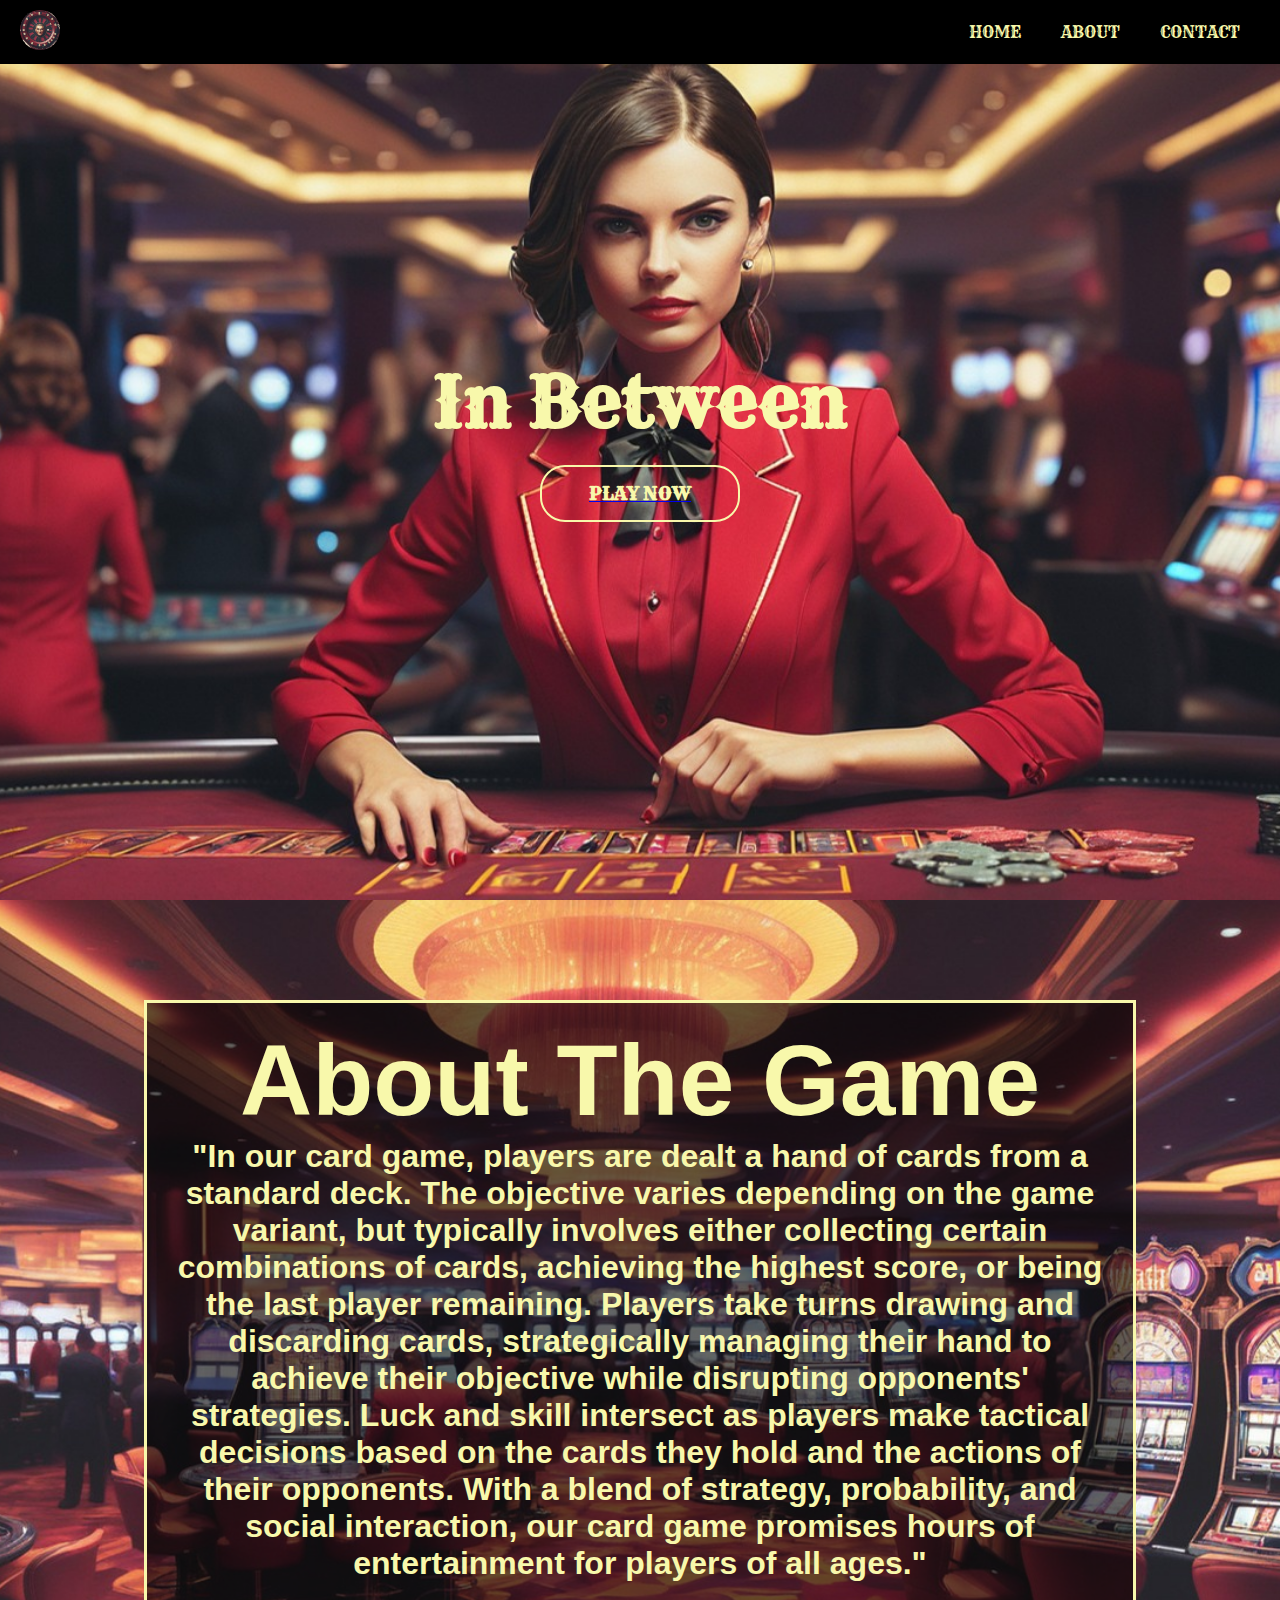
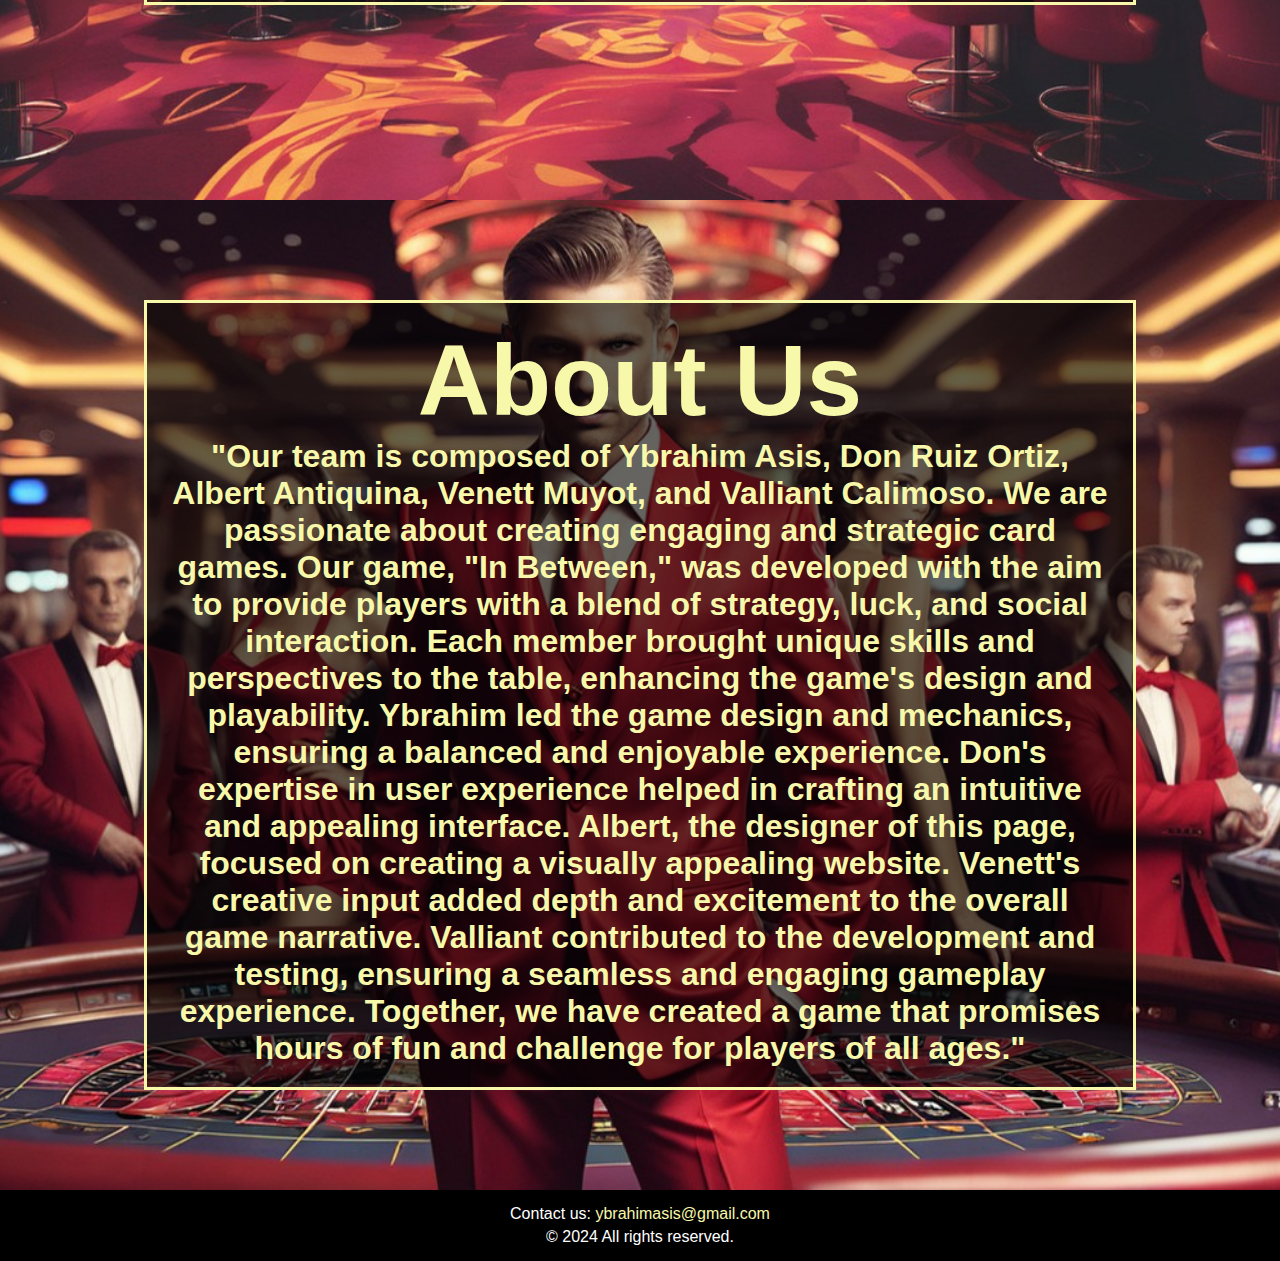
<file: index.html>
<!DOCTYPE html>
<html lang="en">
<head>
    <link rel="preconnect" href="https://fonts.googleapis.com">
    <link rel="preconnect" href="https://fonts.gstatic.com" crossorigin>
    <link href="https://fonts.googleapis.com/css2?family=Rye&display=swap" rel="stylesheet">
    <meta charset="UTF-8">
    <meta name="viewport" content="width=device-width, initial-scale=1.0">
    <title>Home</title>
    <link rel="stylesheet" href="index.css">
</head>
<body>
    <div class="banner">
        <div class="navbar">
            <a href="#"><img src="Pics/Logo.jpg" class="logo"></a>
            <ul>
                <li><a href="#">Home</a></li>
                <li><a href="#about">About</a></li>
                <li><a href="#contact">Contact</a></li>
            </ul>
        </div>
        <div class="content">
            <h1>In Between</h1>
            <p></p>
            <p></p>
            <div>
                <a href="Game.html"><button type="button"><span></span></button></a>
            </div>
        </div>
    </div>
    <div class="content1" id="about">
        <div class="content1txt">
            <h2 style="font-size:100px">About The Game</h2>
            <h1>"In our card game, players are dealt a hand of cards from a standard deck. The objective varies depending on the game variant, but typically involves either collecting certain combinations of cards, achieving the highest score, or being the last player remaining. Players take turns drawing and discarding cards, strategically managing their hand to achieve their objective while disrupting opponents' strategies. Luck and skill intersect as players make tactical decisions based on the cards they hold and the actions of their opponents. With a blend of strategy, probability, and social interaction, our card game promises hours of entertainment for players of all ages."</h1>
        </div>
    </div>
    <div class="content2" id="contact">
        <div class="content2txt">
            <h2 style="font-size:100px">About Us</h2>
            <h1>
                "Our team is composed of Ybrahim Asis, Don Ruiz Ortiz, Albert Antiquina, Venett Muyot, and Valliant Calimoso. We are passionate about creating engaging and strategic card games. Our game, "In Between," was developed with the aim to provide players with a blend of strategy, luck, and social interaction. Each member brought unique skills and perspectives to the table, enhancing the game's design and playability. Ybrahim led the game design and mechanics, ensuring a balanced and enjoyable experience. Don's expertise in user experience helped in crafting an intuitive and appealing interface. Albert, the designer of this page, focused on creating a visually appealing website. Venett's creative input added depth and excitement to the overall game narrative. Valliant contributed to the development and testing, ensuring a seamless and engaging gameplay experience. Together, we have created a game that promises hours of fun and challenge for players of all ages."
            </h1>
        </div>
    </div>
    <div class="bottom-navbar">
        <div class="bottom-navbar-content">
            <p>Contact us: <a href="mailto:ybrahimasis@gmail.com">ybrahimasis@gmail.com</a></p>
            <p>© 2024 All rights reserved.</p>
        </div>
    </div>
</body>
</html>
</file>
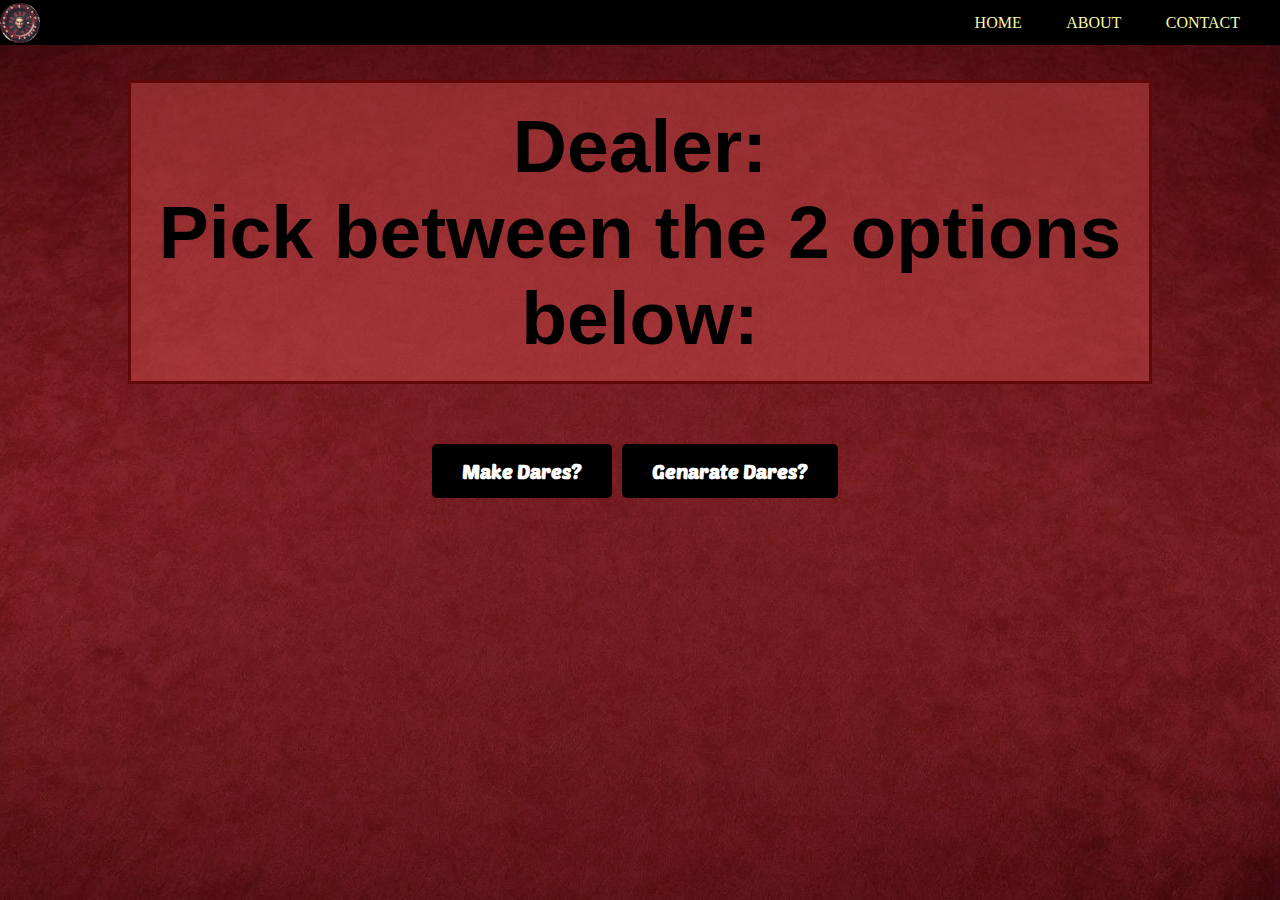
<file: Game.html>
<!DOCTYPE html>
<html lang="en">
<head>
    <link rel="preconnect" href="https://fonts.googleapis.com">
<link rel="preconnect" href="https://fonts.gstatic.com" crossorigin>
<link href="https://fonts.googleapis.com/css2?family=Oswald:wght@200..700&family=Poetsen+One&display=swap" rel="stylesheet">
    <link rel="preconnect" href="https://fonts.googleapis.com">
    <link rel="preconnect" href="https://fonts.gstatic.com" crossorigin>
    <link href="https://fonts.googleapis.com/css2?family=Poetsen+One&display=swap" rel="stylesheet">
    <title>MainProgram</title>
    <link rel="stylesheet" type="text/css" href="Game.css">
    <script src="Game.js"></script>
</head>
<body>
    <div class="banner">
        <div class="navbar">
            <a href="index.html"><img src="Pics\Logo.jpg" class="logo"></a>
            <ul>
                <li><a href="index.html">Home</a></li>
                <li><a href="#about">About</a></li>
                <li><a href="#contact">Contact</a></li>
            </ul>
        </div>
    </div>
    <div id="game-container">
        <div id="players">
            <div id="player1"><div></div></div>
            <div id="player2"><div></div></div>   
            <div id="player3"><div></div></div>
            <div id="player4"><div></div></div>
        </div>
    </div>
    
    <div class="content2">
        <div class="content2txt" id="dealer">
            <h2 id = "messageDealer">Dealer:</br>Pick between the 2 options below:</h2>
        </div>
    </div>
        <div id="turn">
            <h1 id="turnOfPlayers"></h1>
            <h1 id="balance"></h1>
        </div>

        <div id="popup" class="popup">
            <div class="popup-content">
                <span id="popup-message"></span>
                <button id="popup-close" onclick="closePopup()">Close</button>
            </div>
        </div>

        <div id="Cards"></div>

        <div id="js_timer">
            <div id="timer" style="display: none">
            </div>
        </div>
        <div id="Buttons">
            <button id="fold" class="button" style="display: none" onclick="fold()">Fold</button>
            <button id="draw" class="button" style="display: none;" onclick="draw()">Draw Card</button>
            <button id="bet" class="button" style="display: none" onclick="bet()">Bet</button>
            <button id="higher" class="button" style="display: none" onclick="higher()">Higher</button>
            <button id="lower" class="button" style="display: none" onclick="lower()">Lower</button>
        </div>
        <div id="darecontainer">
            <div id="numRacenDares" style="display: none;">
                <div class="dare-item">
                    <label for="dare1">Dare 1:</label>
                    <input type="text" id="dare1" class="dare" placeholder="Type Here">
                </div>
                <div class="dare-item">
                    <label for="dare2">Dare 2:</label>
                    <input type="text" id="dare2" class="dare" placeholder="Type Here">
                </div>
                <div class="dare-item">
                    <label for="dare3">Dare 3:</label>
                    <input type="text" id="dare3" class="dare" placeholder="Type Here">
                </div>
                <div class="dare-item">
                    <label for="dare4">Dare 4:</label>
                    <input type="text" id="dare4" class="dare" placeholder="Type Here">
                </div>
                <div class="dare-item">
                    <label for="dare5">Dare 5:</label>
                    <input type="text" id="dare5" class="dare" placeholder="Type Here">
                </div>
                <div class="dare-item">
                    <label for="dare6">Dare 6:</label>
                    <input type="text" id="dare6" class="dare" placeholder="Type Here">
                </div>
                <div class="dare-item">
                    <label for="dare7">Dare 7:</label>
                    <input type="text" id="dare7" class="dare" placeholder="Type Here">
                </div>
                <div class="dare-item">
                    <label for="dare8">Dare 8:</label>
                    <input type="text" id="dare8" class="dare" placeholder="Type Here">
                </div>
                <div class="dare-item">
                    <label for="dare9">Dare 9:</label>
                    <input type="text" id="dare9" class="dare" placeholder="Type Here">
                </div>
                <div class="dare-item">
                    <label for="dare10">Dare 10:</label>
                    <input type="text" id="dare10" class="dare" placeholder="Type Here">
                </div>
            </div> 
         </div>

            <div id="dares-list" style="display: none;">
            </div>
            <button id="submit" class="button" onclick="submitInfo()" style="display: none;">Start Game</button>

        <div id="buttonContainer">
            <button id="makeDare" class="button" onclick="dareMake()">Make Dares?</button>
            <button id="generateDares" class="button" onclick="genDare()">Genarate Dares?</button>
        </div>

    </div>

        <div id="bet"> 
            <button id="submitBet" class="button" style= "display: none" onclick="betSubmit()">Submit</button>
        </div>  
    </div>

    <div id="GameIsOver">
        <h1 id="thatsGame"></h1>
        <h3 id="playerDisp1"></h3>
        <h3 id="playerDisp2"></h3>
        <h3 id="playerDisp3"></h3>
        <h3 id="playerDisp4"></h3>
        <h1 id="Dares"></h1>
        <h3 id="playerDare1"></h3>
        <h3 id="playerDare2"></h3>
        <h3 id="playerDare3"></h3>
        <h3 id="playerDare4"></h3>
    </div>
    <button id="newGame" class="button" onclick="newGame()" style="display: none;">New Game?</button>
    <p id="results"></p>
</body>
</html>
</file>
<file: index.css>
@import url('https://fonts.googleapis.com/css2?family=Rye&display=swap');

body {
    color: white;
    margin: 0;
}

.navbar img {
    height: 40px;
    width: auto;
    border-radius: 50%;
}

* {
    box-sizing: border-box;
    margin: 0;
    padding: 0;
    font-family: sans-serif;
}

.banner {
    width: 100%;
    height: 100vh;
    background-image: url("Pics/bg1.jpg");
    background-size: cover;
    background-position: center;
    display: flex;
    flex-direction: column;
    justify-content: center;
    align-items: center;
    position: relative;
}

.banner:hover {
    color: red;
    transition: .5s;
}

.navbar {
    z-index: 1000;
    position: fixed;
    font-family: "Rye", serif;
    top: 0;
    width: 100%;
    background-color: black;
    padding: 10px 20px;
    display: flex;
    justify-content: space-between;
    align-items: center;
}

.logo {
    width: 60px;
    height: auto;
    cursor: pointer;
}

.navbar ul {
    display: flex;
    list-style: none;
}

.navbar ul li {
    margin: 0 20px;
    position: relative;
}

.navbar ul li a {
    font-family: "Rye", serif;
    text-decoration: none;
    color: rgb(248, 248, 171);
    text-transform: uppercase;
}

.navbar ul li::after {
    content: '';
    height: 3px;
    width: 0;
    background: red;
    position: absolute;
    left: 0;
    bottom: -10px;
    transition: 0.2s;
}

.navbar ul li:hover::after {
    width: 100%;
    transition: 0.5s;
}

.content {
    width: 100%;
    text-align: center;
    color: rgb(248, 248, 171);
}

.content h1 {
    font-size: 70px;
    font-family: "Rye", serif;
}

.content1, .content2 {
    width: 100%;
    min-height: 100vh;
    background-size: cover;
    background-position: center;
    color: rgb(248, 248, 171);
    text-align: center;
    padding: 100px 20px;
}

.content1 {
    background-image: url("Pics/bg3.jpg");
}

.content2 {
    background-image: url("Pics/bg2.jpg");
}

.content1txt, .content2txt {
    background-color: rgba(0, 0, 0, 0.6);
    border: 3px solid rgb(248, 248, 171);
    margin: auto;
    padding: 20px;
    width: 80%;
}

.content1 h2, .content2 h2 {
    font-size: 40px;
}

.bottom-navbar {
    width: 100%;
    background-color: black;
    color: white;
    text-align: center;
    padding: 10px 0;
}

.bottom-navbar-content p {
    margin: 5px 0;
}

.bottom-navbar-content a {
    color: rgb(248, 248, 171);
    text-decoration: none;
}

.bottom-navbar-content a:hover {
    text-decoration: underline;
}

button {
    font-family: "Rye", serif;
    width: 200px;
    padding: 15px;
    text-align: center;
    border-radius: 25px;
    font-size: large;
    font-weight: bolder;
    border: 2px solid rgb(248, 248, 171);
    background: transparent;
    color: rgb(248, 248, 171);
    cursor: pointer;
    position: relative;
    overflow: hidden;
    display: block;
    margin: 20px auto;
}

button span {
    height: 100%;
    width: 0;
    border-radius: 25px;
    position: absolute;
    left: 0;
    bottom: 0;
    transition: 0.5s;
    background-color: rgb(80, 2, 2);
    z-index: 0;
}

button:hover span {
    width: 100%;
    transition: 0.5s;
}

button:hover {
    border: none;
    color: rgb(248, 248, 171);
}

button::after {
    content: "PLAY NOW";
    position: relative;
    top: 50%;
    transform: translate(-50%, -50%);
    z-index: 1;
    color: rgb(248, 248, 171);
    font-family: inherit;
    font-size: inherit;
    font-weight: inherit;
}


@media screen and (max-width: 480px) {
    .navbar ul {
        flex-direction: column;
        align-items: center;
    }

    .navbar ul li {
        margin: 5px 0;
    }

    .content h1 {
        font-size: 30px;
    }

    .content1txt, .content2txt {
        width: 95%;
        padding: 5px;
    }

    button {
        width: 120px;
        font-size: small;
    }
}
</file>
<file: Game.css>
body {
    font-family: "Oswald", sans-serif;
    text-align: center;
    background-size: cover;
    background-image: url("Pics/mbg.png");
}

#game-container {
    position: absolute;
    bottom: 0;
    width: 100%;
    display: flex;
    flex-direction: column;
    align-items: center;
    justify-content: center;
    padding-bottom: 20px;
    box-sizing: border-box;
}

#js_timer {
    text-align: center;
}

#timer {
    background: #fff;
    color: #000;
    width: 100px;
    height: 100px;
    border-radius: 50%;
    display: flex;
    align-items: center;
    justify-content: center;
    font-size: 24px;
    font-weight: bold;
    margin: auto;
}



#players div {
    font-size: 0;
}

#dealer {
    margin-top: 80px;
    margin-bottom: 20px;
    font-weight: bolder;
    font-size: 50px;
}

#buttonContainer, #darecontainer {
    position: relative;
    display: flex;
    justify-content: center;
    align-items: flex-start;
}

#submit {
    text-align: center;
    display: flex;
    justify-content: center;
    align-items: center;
    margin: auto;
    margin-top: 2%;
}

#submitBet {
    display: block;
    margin: 0 auto;
    margin-top: 2%;
}

.content2 {
    display: flex;
    justify-content: center;
    align-items: center;
    min-height: calc(0vh - 0px);
    margin-top: 0px;
}

.content2txt {
    background-color: rgba(226, 85, 85, 0.4);
    color: rgb(0, 0, 0);
    border: 3px solid rgb(97, 7, 7);
    width: 80%;
    max-width: 80%;
    margin: 20px;
    padding: 20px;
    text-align: center;
    box-sizing: border-box;
}

#dPotMoney {
    margin-bottom: 20px;
}

#Cards {
    display: flex;
    justify-content: center;
    flex-wrap: wrap;
    margin-bottom: 20px;
    cursor: pointer;
}

#Cards:hover {
    transition: 0.6s;
}

#Cards img {
    height: 175px;
    width: 125px;
    margin: 10px;
}

#Buttons {
    font-weight: bolder;
    display: flex;
    flex-direction: column;
    align-items: center;
    margin-right: 10px;
    justify-content: center;
    margin: 0 auto;
}

.button {
    margin-top: 20px;
    margin-right: 10px;
    cursor: pointer;
    border: none;
    font-family: "Poetsen One", sans-serif;
    font-weight: bolder;
    width: auto;
    height: auto;
    font-size: 20px;
    border-radius: 5px;
    color: white;
    background-color: black;
    padding: 15px 30px;
}

.button:hover {
    transition: 0.6s;
    color: #690505;
    background-color: black;
}

#race, #betInp, .dare {
    width: 200px;
    height: 30px;
    font-size: 16px;
    margin-bottom: 10px;
}

.popup {
    display: none;
    position: fixed;
    z-index: 1;
    left: 0;
    top: 0;
    width: 100%;
    height: 100%;
    overflow: auto;
    background-color: rgba(0,0,0,0.5);
    align-items: center;
    justify-content: center;
}

.popup-content {
    background-color: #fff;
    margin: auto;
    padding: 20px;
    border: 1px solid #888;
    width: 80%;
    max-width: 300px;
    text-align: center;
    border-radius: 10px;
}

#popup-message {
    font-size: 24px;
    font-weight: bold;
    margin-bottom: 20px;
}

#popup-close {
    background-color: #4CAF50;
    color: white;
    padding: 10px 20px;
    border: none;
    cursor: pointer;
    border-radius: 5px;
    font-size: 16px;
}

#popup-close:hover {
    background-color: #45a049;
}

.Buttons {
    font-weight: bolder;
}

#numRacenDares {
    display: flex;
    flex-direction: column;
    align-items: flex-start;
}

input {
    font-size: large;
    font-family: "Oswald", sans-serif;
    padding: 10px;
    border: 1px solid #ccc;
    color: white;
}

input::placeholder {
    color: white;
    font-size: 16px;
    font-family: "Oswald", sans-serif;
    opacity: 1;
}

.placeholder-bg {
    background-color: #690505;
}

.dare-item {
    font-family: "Oswald", sans-serif;
    color: black;
    display: flex;
    align-items: center;
    margin: 5px 0;
    font-size: large;
}

.dare-item label {
    margin-right: 10px;
    font-weight: bold;
}

.dare-item input {
    padding: 5px;
    font-size: 16px;
}

.bottom-navbar {
    width: 100%;
    background-color: black;
    color: white;
    text-align: center;
    padding: 10px 0;
    bottom: 0;
    left: 0;
    z-index: 999;
}

.about-page.fixed-navbar {
    bottom: 0;
    left: 0;
    z-index: 999;
}

.bottom-navbar-content {
    margin: 0;
}

.bottom-navbar-content p {
    margin: 5px 0;
}

.bottom-navbar-content a {
    color: rgb(248, 248, 171);
    text-decoration: none;
}

.bottom-navbar-content a:hover {
    text-decoration: underline;
}

* {
    box-sizing: border-box;
    margin: 0;
    padding: 0;
    font-family: sans-serif;
}

.navbar {
    z-index: 1000;
    position: fixed;
    font-family: "Rye", serif;
    overflow: hidden;
    position: fixed;
    top: 0;
    width: 100%;
    background-color: black;
    padding-top: auto;
    display: flex;
    justify-content: space-between;
    align-items: center;
    height: 5%;
    padding-right: 20px;
}

.logo {
    width: 60px;
    height: auto;
    background-color: black;
    cursor: pointer;
}

.navbar ul li {
    margin-left: 0;
    list-style: none;
    display: inline-block;
    margin: 0 20px;
    position: relative;
}

.navbar ul li a {
    font-family: "Rye", serif;
    text-decoration: none;
    color: rgb(248, 248, 171);
    text-transform: uppercase;
}

.navbar ul li::after {
    color: red;
    content: '';
    height: 3px;
    width: 0;
    background: red;
    position: absolute;
    left: 0;
    bottom: -10px;
    transition: 0.2s;
}

.navbar ul li:hover::after {
    width: 100%;
    color: red;
    transition: 0.5s;
}

.navbar img {
    float: left;
    height: 40px;
    width: auto;
    margin-right: 20px;
    border-radius: 50%;
    margin-left: 0;
}
</file>
